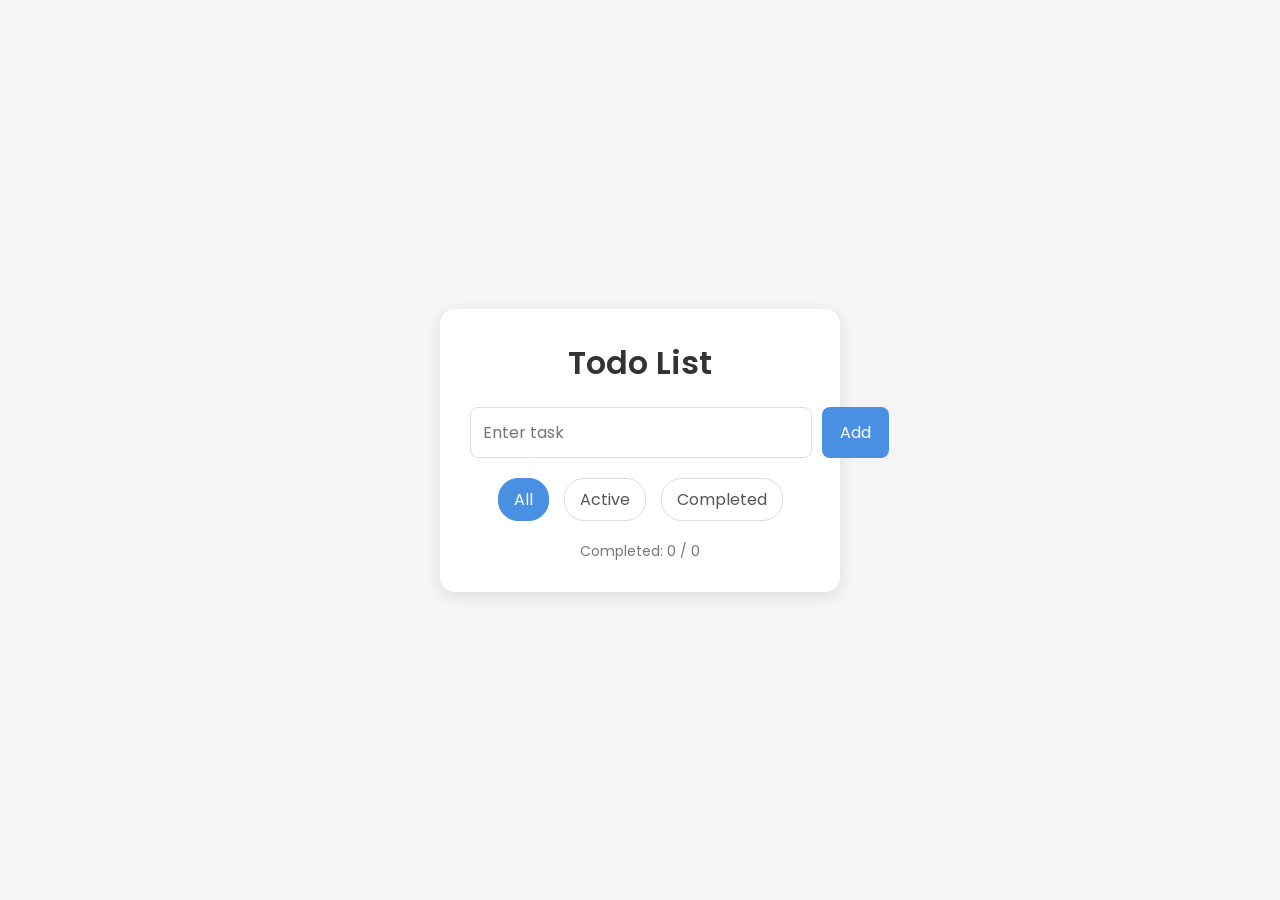
<file: index.html>
<!DOCTYPE html>
<html lang="en">
<head>
    <meta charset="UTF-8">
    <title>Todo App - All</title>
    <link rel="stylesheet" href="css/style.css">
</head>
<body data-filter="all">

<div class="container">
    <h1>Todo List</h1>

    <div class="input-box">
        <input type="text" id="taskInput" placeholder="Enter task">
        <button onclick="addTask()">Add</button>
    </div>

    <nav>
        <a href="index.html" class="active">All</a>
        <a href="active.html">Active</a>
        <a href="completed.html">Completed</a>
    </nav>

    <ul id="taskList"></ul>

    <p id="counter"></p>
</div>

<script src="java/app.js"></script>
</body>
</html>
</file>
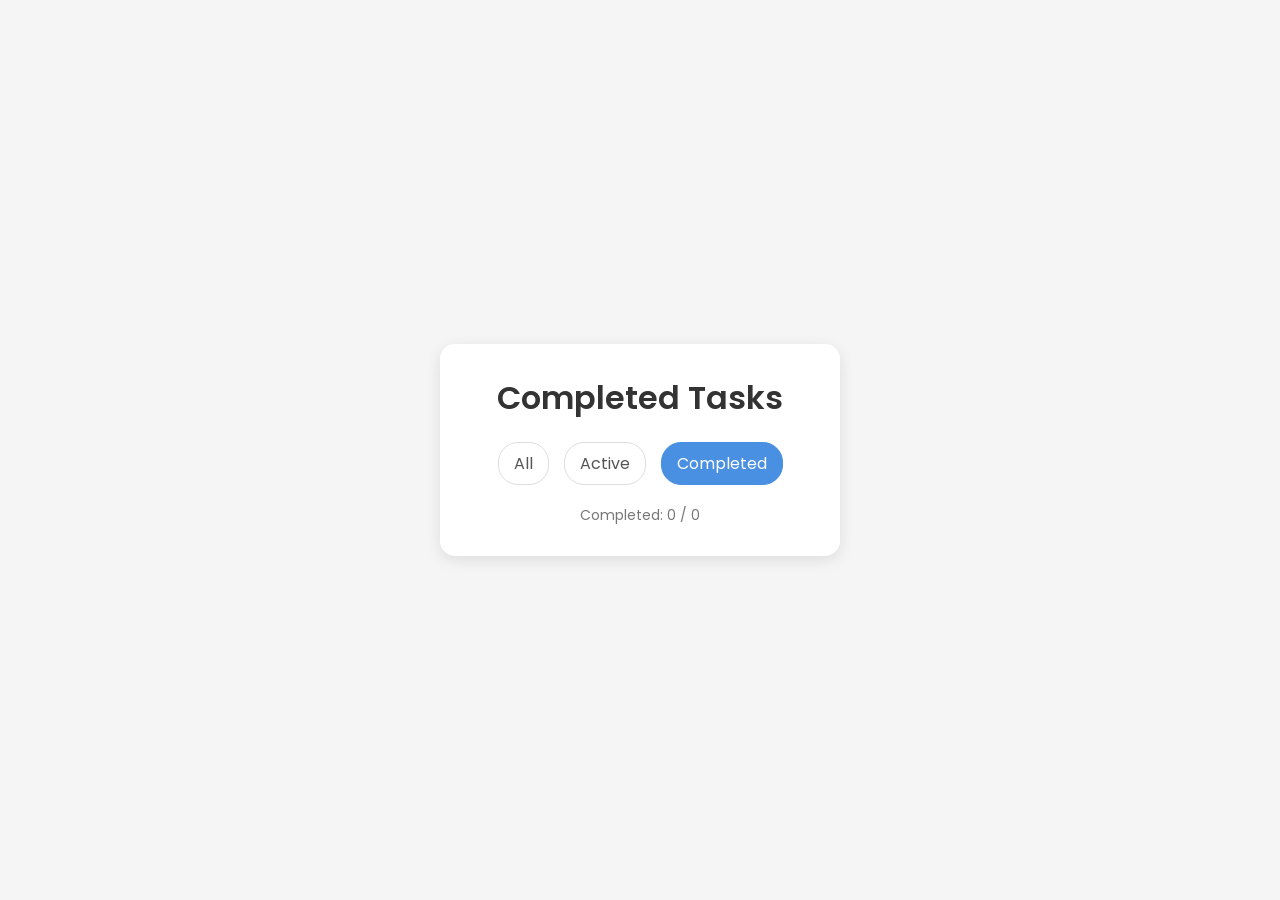
<file: active.html>
<!DOCTYPE html>
<html lang="en">
<head>
    <meta charset="UTF-8">
    <title>Todo App - Completed</title>
    <link rel="stylesheet" href="css/style.css">
</head>
<body data-filter="completed">

<div class="container">
    <h1>Completed Tasks</h1>

    <nav>
        <a href="index.html">All</a>
        <a href="active.html">Active</a>
        <a href="completed.html" class="active">Completed</a>
    </nav>

    <ul id="taskList"></ul>
    <p id="counter"></p>
</div>

<script src="java/app.js"></script>
</body>
</html>
</file>
<file: css/style.css>
@import url('https://fonts.googleapis.com/css2?family=Poppins:wght@400;500;600&display=swap');

* {
    margin: 0;
    padding: 0;
    box-sizing: border-box;
    font-family: 'Poppins', sans-serif;
}

body {
    background: #f5f5f5;
    color: #333;
    display: flex;
    justify-content: center;
    align-items: center;
    min-height: 100vh;
    padding: 20px;
}

.container {
    width: 100%;
    max-width: 400px;
    background: #fff;
    padding: 30px;
    border-radius: 15px;
    box-shadow: 0 4px 15px rgba(0, 0, 0, 0.1);
}

h1 {
    text-align: center;
    color: #333;
    margin-bottom: 20px;
    font-weight: 600;
}

.input-box {
    display: flex;
    gap: 10px;
    margin-bottom: 20px;
}

input[type="text"] {
    flex: 1;
    padding: 12px;
    border-radius: 8px;
    border: 1px solid #ddd;
    font-size: 16px;
    transition: border-color 0.3s;
}

input[type="text"]:focus {
    outline: none;
    border-color: #4a90e2;
}

button {
    padding: 12px 18px;
    border: none;
    background: #4a90e2;
    color: white;
    border-radius: 8px;
    cursor: pointer;
    font-size: 16px;
    transition: background-color 0.3s;
}

button:hover {
    background: #357abd;
}

nav {
    display: flex;
    justify-content: center;
    gap: 15px;
    margin-bottom: 20px;
}

nav a {
    color: #555;
    text-decoration: none;
    padding: 8px 15px;
    border-radius: 20px;
    border: 1px solid #ddd;
    transition: all 0.3s;
}

nav a.active {
    background: #4a90e2;
    color: white;
    border-color: #4a90e2;
}

nav a:hover {
    background: #eee;
    border-color: #ccc;
}

nav a.active:hover {
    background: #357abd;
    border-color: #357abd;
}

ul {
    list-style: none;
    padding: 0;
}

li {
    background: #f9f9f9;
    padding: 12px;
    margin-bottom: 10px;
    border-radius: 8px;
    display: flex;
    justify-content: space-between;
    align-items: center;
    border: 1px solid #eee;
    transition: background-color 0.3s;
}

li:hover {
    background-color: #f0f0f0;
}

li.completed span {
    text-decoration: line-through;
    color: #aaa;
}

li span {
    cursor: pointer;
    flex-grow: 1;
    padding-right: 10px;
}

li button {
    background: #e74c3c;
    border: none;
    color: white;
    border-radius: 5px;
    cursor: pointer;
    padding: 5px 10px;
    font-size: 12px;
    transition: background-color 0.3s;
}

li button:hover {
    background: #c0392b;
}

#counter {
    text-align: center;
    margin-top: 20px;
    font-size: 14px;
    color: #777;
}

@media (max-width: 480px) {
    .container {
        padding: 20px;
    }

    h1 {
        font-size: 24px;
    }

    input[type="text"], button {
        font-size: 14px;
        padding: 10px;
    }

    nav a {
        padding: 6px 12px;
        font-size: 14px;
    }
}
</file>
